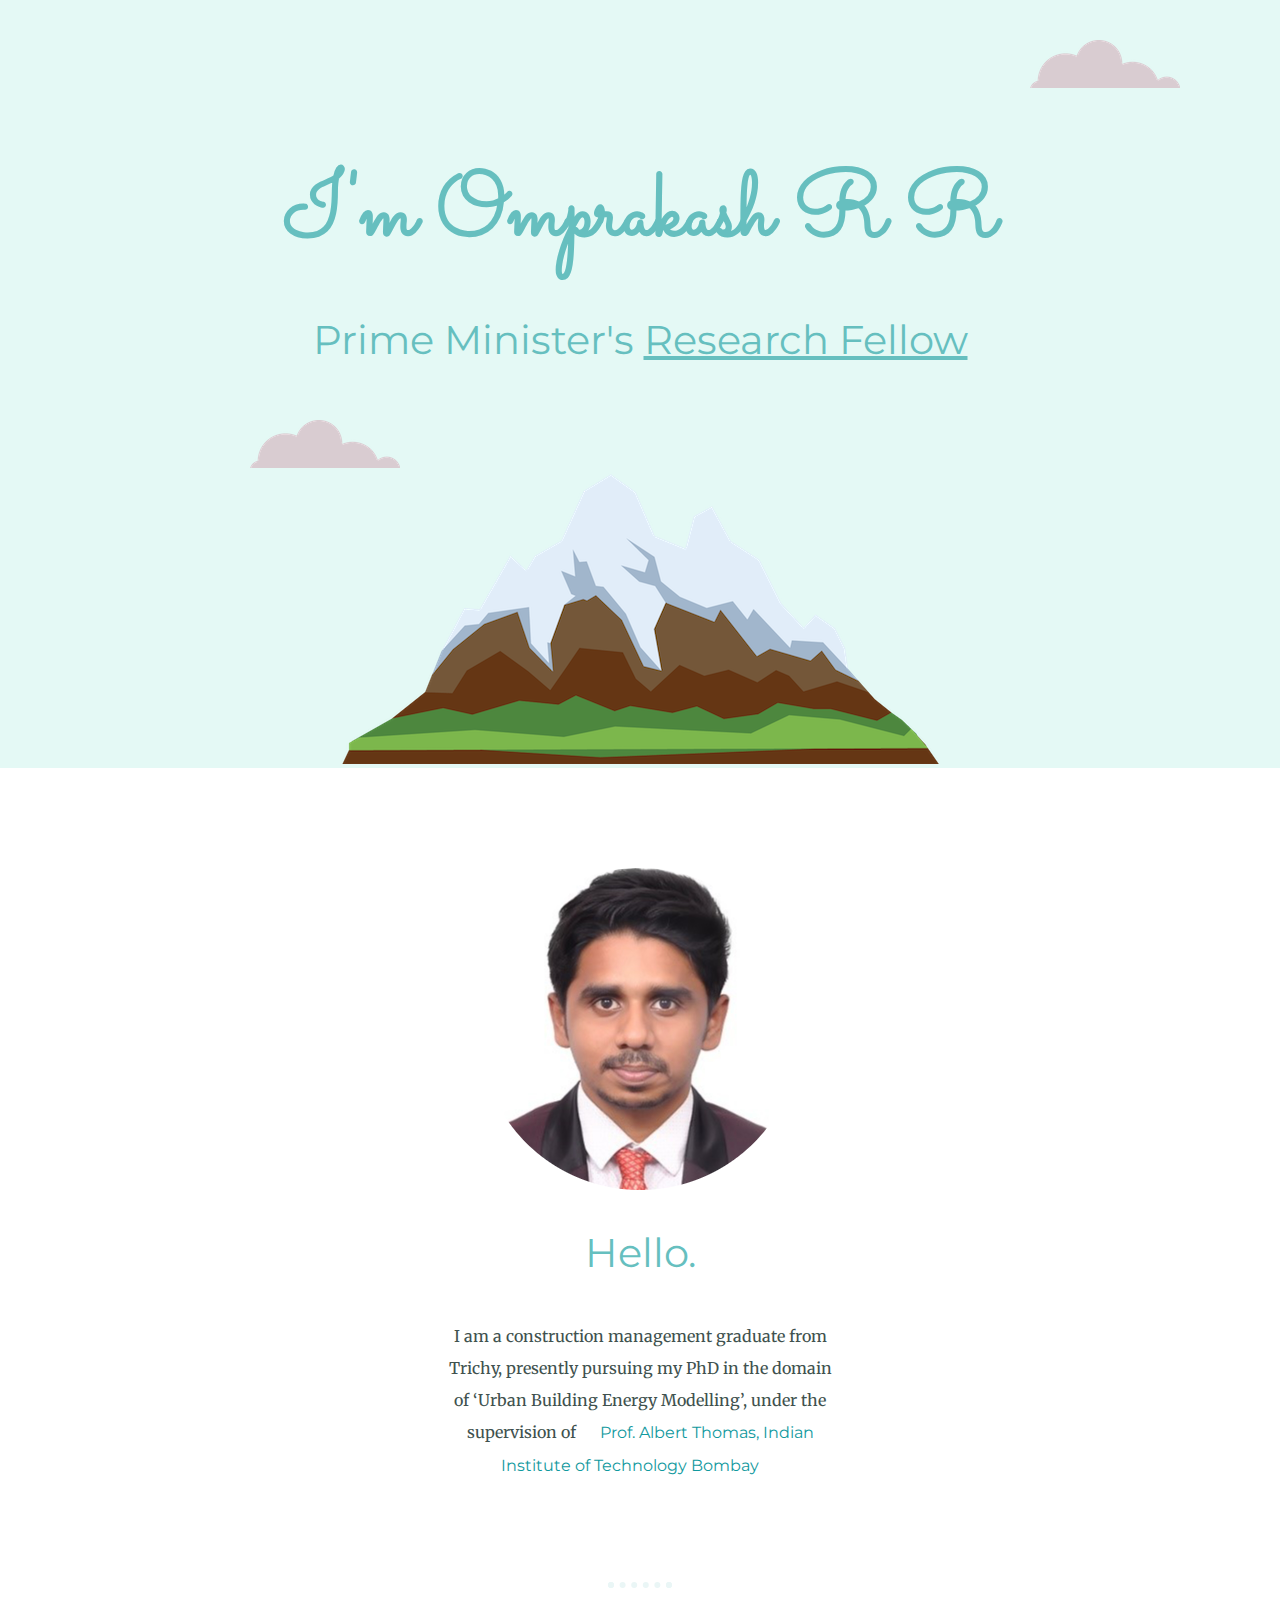
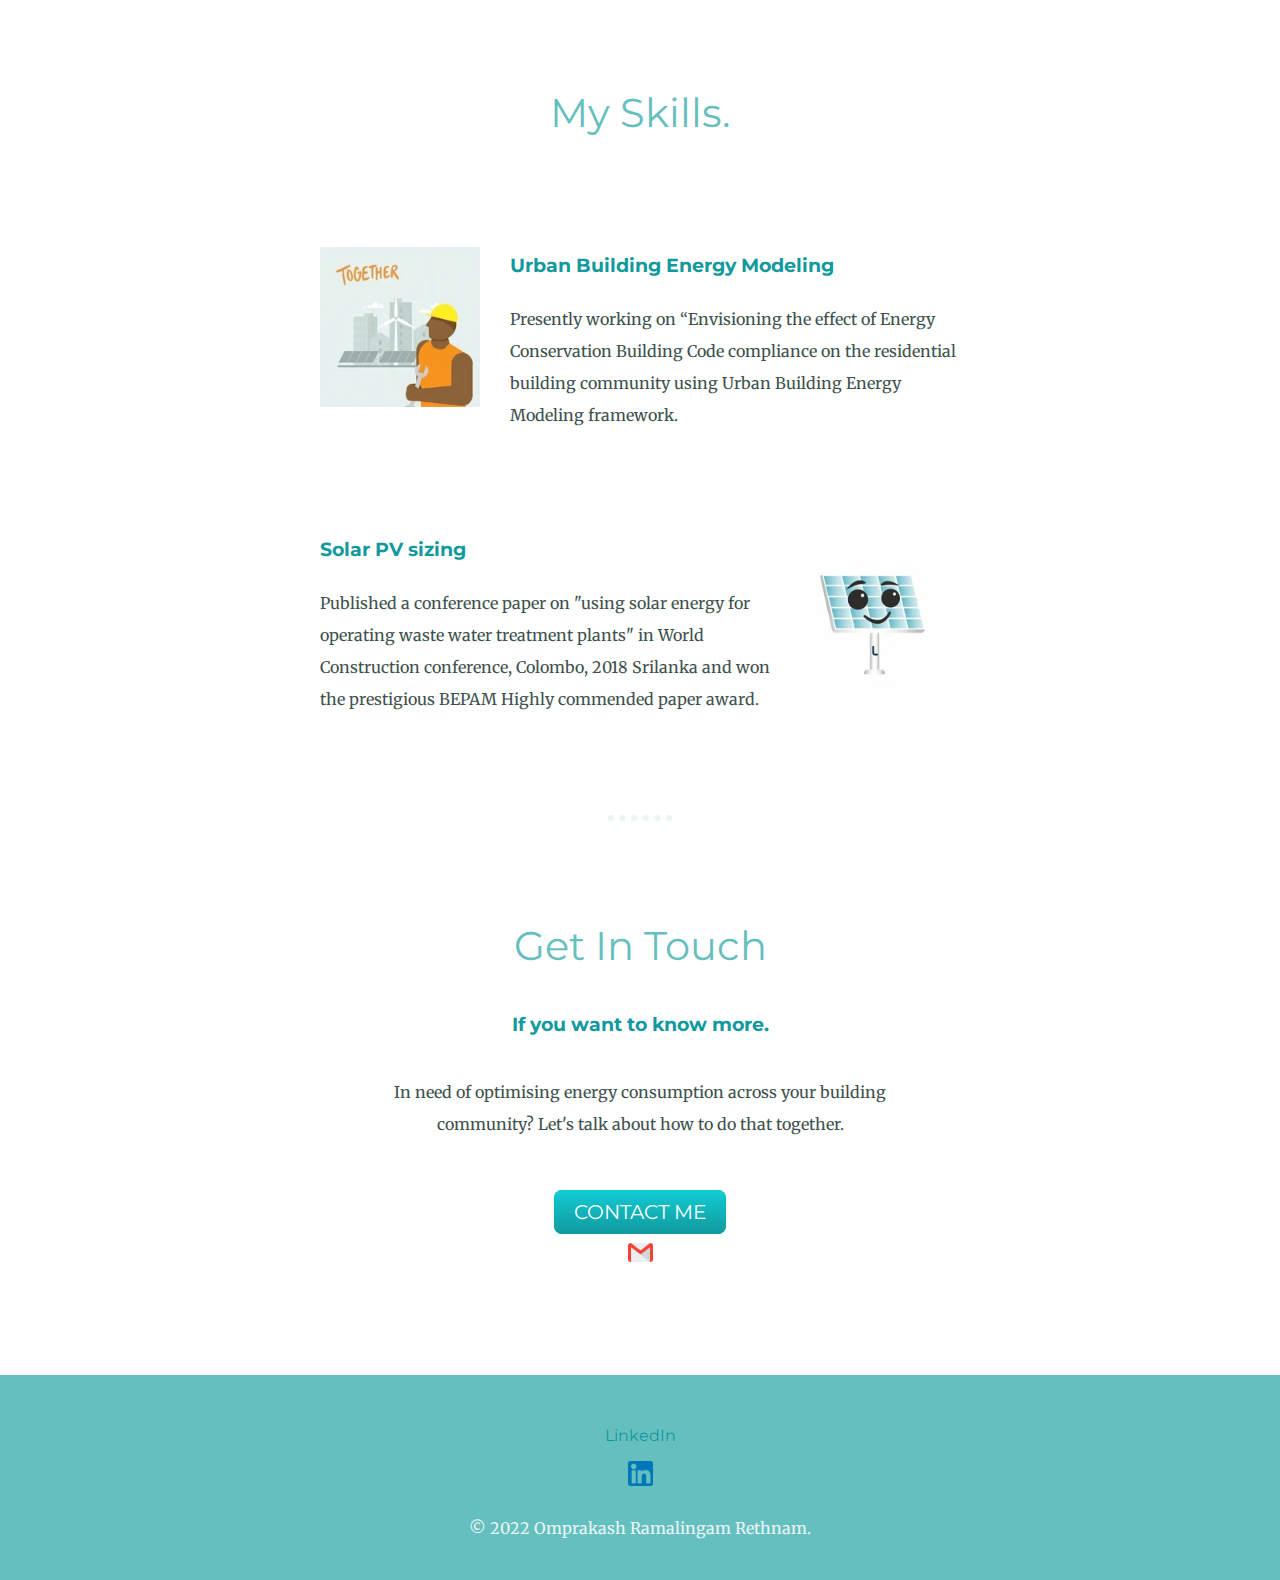
<file: index.html>
<!DOCTYPE html>
<html lang="en" dir="ltr">
  <head>
    <meta charset="utf-8">
    <title>Omprakash Ramalingam Rethnam</title>
    <link rel="stylesheet" href="css/styles.css">
    <link rel="icon" href="favicon.ico">
    <link rel="preconnect" href="https://fonts.googleapis.com">
    <link rel="preconnect" href="https://fonts.gstatic.com" crossorigin>
    <link href="https://fonts.googleapis.com/css2?family=Merriweather&family=Montserrat&family=Sacramento&display=swap" rel="stylesheet">
  </head>
  <body>
    <div class="top-container">
      <img class="top-cloud" src="images/cloud.png" alt="cloud-img">
      <h1>I'm Omprakash R R</h1>
      <h2>Prime Minister's <span class="research">Research Fellow</span></h2>
      <img class="bottom-cloud" src="images/cloud.png" alt="cloud-img">
      <img src="images/mountain.png" alt="mountain-img">

    </div>

    <div class="middle-container">
      <div class="profile">
        <img src="Photo_Prakash_cropped.png" alt="">
        <h2>Hello.</h2>
        <p class="intro">I am a construction management graduate from Trichy, presently pursuing my PhD in the domain of
          ‘Urban Building Energy Modelling’, under the supervision of <a href="https://www.civil.iitb.ac.in/~albert/">Prof. Albert Thomas, Indian Institute of Technology Bombay</a></p>
      </div>
      <hr>
      <div class="skills">
        <h2>My Skills.</h2>
        <div class="skill-row">
          <img class="ubem" src="200w.gif" alt="">
          <h3>Urban Building Energy Modeling</h3>
          <p>Presently working on “Envisioning the effect of Energy Conservation Building Code compliance on the residential building community using Urban Building Energy Modeling framework.</p>
        </div>
        <div class="skill-row">
          <img class="solar" src="Solar.gif" alt="Solar PV image">
          <h3>Solar PV sizing</h3>
          <p>Published a conference paper on "using solar energy for operating waste water treatment plants" in World Construction conference, Colombo, 2018 Srilanka and won the prestigious BEPAM Highly commended paper award.</p>
        </div>
      </div>
      <hr>
      <div class="contact-me">
        <h2>Get In Touch</h2>
        <h3>If you want to know more.</h3>
        <p class ="contact-message">In need of optimising energy consumption across your building community? Let's talk about how to do that together.</p>
        <a class="btn" href="mailto:prakashiitm1609@gmail.com">CONTACT ME</a>
        <p> <img src="gmail.png" alt="linkedin" width="25" height="25"></p>
      </div>
    </div>


    <div class="bottom-container">
      <a class="footer-link" href="https://www.linkedin.com/in/omprakashrethnam/">LinkedIn</a>

      <p> <img src="linkedin.png" alt="linkedin" width="25" height="25"></p>
      <!-- <a class="footer-link" href="https://twitter.com/">Twitter</a> -->
      <!-- <a class="footer-link" href="https://www.appbrewery.co/">Website</a> -->
      <p class = "copyright">© 2022 Omprakash Ramalingam Rethnam.</p>
    </div>



  </body>
</html>
</file>
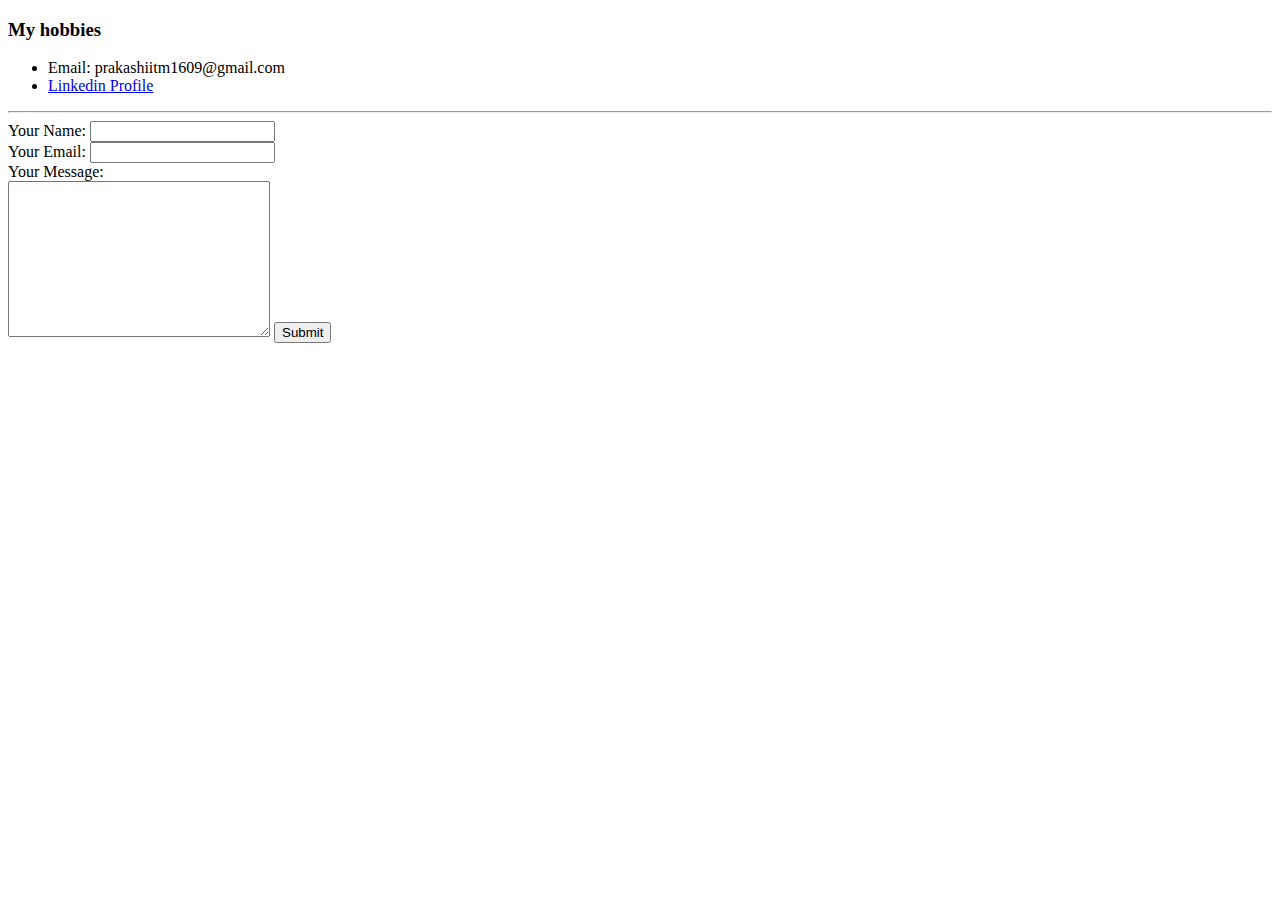
<file: contact.html>
<!DOCTYPE html>
<html lang="en" dir="ltr">
  <head>
    <meta charset="utf-8">
    <title></title>
  </head>
  <body>
    <h3>My hobbies</h3>
    <ul>
      <li>Email: prakashiitm1609@gmail.com</li>
      <li><a href="https://www.linkedin.com/in/omprakashrethnam/">Linkedin Profile</a></li>
    </ul>
    <hr>

    <form class="" action="mailto:prakashiitm1609@gmail.com" method="post" enctype="text/plain">
      <label>Your Name:</label>
      <input type="text" name="yourName" value=""><br>
      <label>Your Email:</label>
      <input type="email" name="yourEmail" value=""><br>
      <label>Your Message:</label><br>
      <textarea name="yourMessage" rows="10" cols="30"></textarea>
      <input type="submit" name="" >


    </form>
  </body>
</html>
</file>
<file: css/styles.css>
body{
  color: #40514E;
  margin:0;
  text-align: center;
  font-family: 'Merriweather', serif;
}

h1{
  font-size: 5.625rem;
  color: #66BFBF;
  margin: 50px auto 0 auto;
  font-family: 'Sacramento', cursive;
}

h2 {
  font-weight: normal;
  color: #66BFBF;
  font-size: 2.5rem;
  font-family: 'Montserrat', sans-serif;
  padding-bottom: 10px;
}

h3 {
  color: #11999E;
  font-family: 'Montserrat', sans-serif;
}

p{
  line-height: 2;
}

hr{
  border: dotted #EAF6F6 6px;
  border-bottom: none;
  width: 4%;
  margin: 100px auto;
}

a{
  color: #11999E;
  font-family: 'Montserrat', sans-serif;
  margin: 10px 20px;
  text-decoration: none;
}

a:hover{
  color: #EAF6F6
}


.top-container {
  background-color: #E4F9F5;
  position: relative;
  padding-top: 100px;
}

.middle-container {
  margin: 100px 0;
}

.bottom-container {
  background-color: #66BFBF;
  padding: 50px 0 20px;

}


.research {
  text-decoration: underline;
}

.bottom-cloud{
  position: absolute;
  left: 250px;
  bottom: 300px;

}

.top-cloud{
  position: absolute;
  right:100px;
  top: 40px;
}

.footer-link{
  color: #11999E;
}

.skill-row{
  margin:100px auto 100px auto;
  width: 50%;
  text-align: left;
  line-height: 2;

}

.intro{
  width: 30%;
  margin: auto;
}


.contact-message{
  width: 40%;
  margin: 40px auto 60px;
}

.copyright{
  color: #EAf6F6;
  font-size: 0.75rem
  padding: 20px 0;
}

.ubem{
  margin-right: 30px;
  width: 25%;
  float: left;
}

.solar{
  margin-left: 30px;
  width: 25%;
  float: right;
}

.btn {
  background: #11cdd4;
  background-image: -webkit-linear-gradient(top, #11cdd4, #11999e);
  background-image: -moz-linear-gradient(top, #11cdd4, #11999e);
  background-image: -ms-linear-gradient(top, #11cdd4, #11999e);
  background-image: -o-linear-gradient(top, #11cdd4, #11999e);
  background-image: linear-gradient(to bottom, #11cdd4, #11999e);
  -webkit-border-radius: 8;
  -moz-border-radius: 8;
  border-radius: 8px;
  font-family: #ffffff;
  color: #ffffff;
  font-size: 20px;
  padding: 10px 20px 10px 20px;
  text-decoration: none;
}

.btn:hover {
  background: #30e3cb;
  background-image: -webkit-linear-gradient(top, #30e3cb, #2bc4ad);
  background-image: -moz-linear-gradient(top, #30e3cb, #2bc4ad);
  background-image: -ms-linear-gradient(top, #30e3cb, #2bc4ad);
  background-image: -o-linear-gradient(top, #30e3cb, #2bc4ad);
  background-image: linear-gradient(to bottom, #30e3cb, #2bc4ad);
  text-decoration: none;
}

/* .ubem-description{
  clear: left;
}

.solar-description{
  clear: right;
} */
</file>
